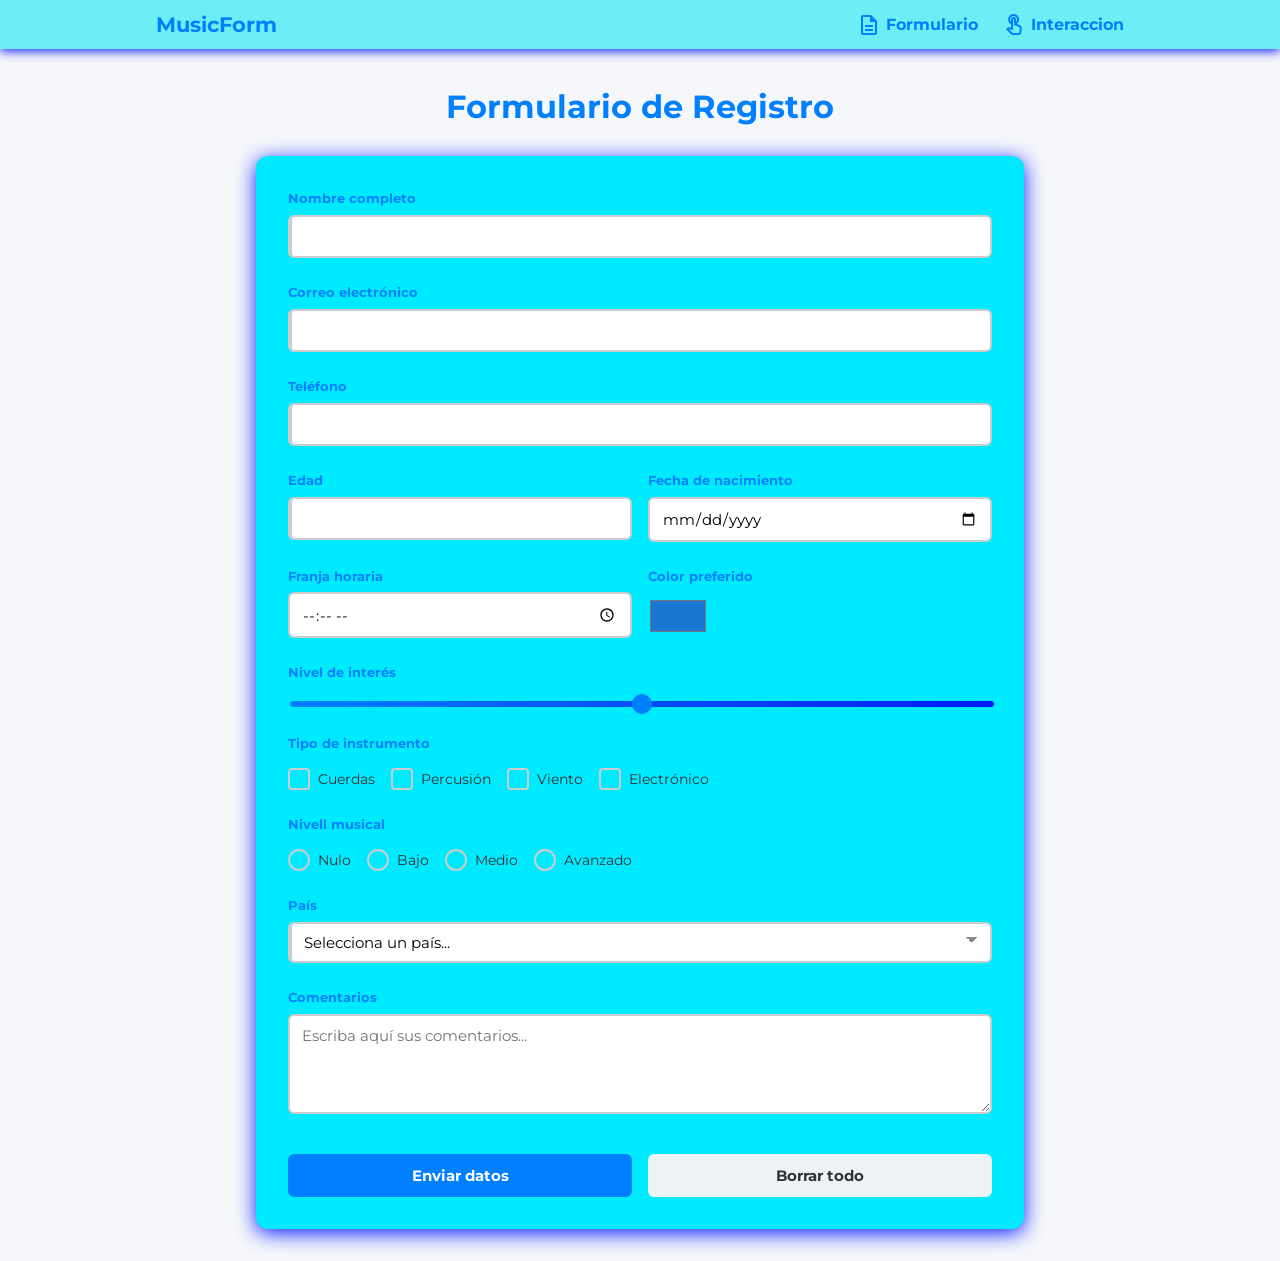
<file: index.html>
<!DOCTYPE html>
<html lang="es">

<head>
    <meta charset="UTF-8">
    <meta name="viewport" content="width=device-width, initial-scale=1.0">
    <title>Exercici 006 - Formulari</title>
    <link href="https://fonts.googleapis.com/css2?family=Montserrat:wght@400;700&family=Roboto:wght@300;400&display=swap" rel="stylesheet">
    <link href="https://fonts.googleapis.com/icon?family=Material+Icons+Outlined" rel="stylesheet">
    <link rel="stylesheet" href="estils.css">
</head>

<body id="pagina-formulari">
    <header class="navbar sticky">
        <nav class="container-flex">
            <a class="brand" href="#">MusicForm</a>
            <input id="menu-toggle" type="checkbox" class="menu-checkbox" />
            <label for="menu-toggle" class="menu-icon">
                <span></span><span></span><span></span>
            </label>
            <div class="nav-links">
                <a href="index.html"><span class="material-icons-outlined">description</span> Formulario</a>
                <a href="interaccio.html"><span class="material-icons-outlined">touch_app</span> Interaccion</a>
            </div>
        </nav>
    </header>

    <main class="container">
        <h1>Formulario de Registro</h1>
        <form action="#" method="post" class="formulari">

            <!-- Nom completo -->
            <div class="camp">
                <label class="fixedLabel" for="name">Nombre completo</label>
                <input type="text" id="name" name="name" placeholder=" " required pattern="^[A-Za-zÀ-ÿ\s]{3,30}$"
                    title="El nom ha de tenir entre 3 i 30 caràcters, només lletres.">
                <p class="error">El nombre ha de tener entre 3 i 30 caracteres.</p>
            </div>

            <!-- Correo electronico -->
            <div class="camp">
                <label class="fixedLabel" for="email">Correo electrónico</label>
                <input type="email" id="email" name="email" placeholder=" " required>
                <p class="error">Introduce un correo electrónico válido.</p>
            </div>

            <!-- Teléfono -->
            <div class="camp">
                <label class="fixedLabel" for="telefono">Teléfono</label>
                <input type="tel" id="telefono" name="telefono" placeholder=" " required pattern="^[0-9]{9}$"
                    title="El número de teléfono ha de tenir 9 dígits.">
                <p class="error">Introduce un número de teléfono válido (9 dígitos).</p>
            </div>

            <!-- Fila: Edad + Fecha de nacimiento -->
            <div class="form-row">
                <div class="camp">
                    <label class="fixedLabel" for="edad">Edad</label>
                    <input type="number" id="edad" name="edad" placeholder=" " required min="6" max="120" step="1">
                    <p class="error">Introduce una edad entre 6 i 120 años.</p>
                </div>
                <div class="camp">
                    <label class="fixedLabel" for="naixement">Fecha de nacimiento</label>
                    <input type="date" id="naixement" name="naixement">
                </div>
            </div>

            <!-- Fila: Hora + Color -->
            <div class="form-row">
                <div class="camp">
                    <label class="fixedLabel" for="hora">Franja horaria</label>
                    <input type="time" id="hora" name="hora" placeholder=" ">
                </div>
                <div class="camp">
                    <label class="fixedLabel" for="color">Color preferido<br /></label>
                    <input type="color" id="color" name="color" value="#1976d2">
                </div>
            </div>

            <!-- Range -->
            <div class="camp">
                <label class="fixedLabel" for="volum">Nivel de interés</label>
                <input type="range" id="volum" name="volum" min="0" max="100" value="50">
            </div>

            <!-- Aficions (checkbox múltiple) -->
            <div class="camp">
                <label class="fixedLabel">Tipo de instrumento</label>
                <div class="selection-group">
                    <label class="custom-check">
                        <input type="checkbox" name="aficions" value="cuerdas">
                        <span class="checkmark"></span>
                        <span class="check-text">Cuerdas</span>
                    </label>
                    <label class="custom-check">
                        <input type="checkbox" name="aficions" value="percusion">
                        <span class="checkmark"></span>
                        <span class="check-text">Percusión</span>
                    </label>
                    <label class="custom-check">
                        <input type="checkbox" name="aficions" value="viento">
                        <span class="checkmark"></span>
                        <span class="check-text">Viento</span>
                    </label>
                    <label class="custom-check">
                        <input type="checkbox" name="aficions" value="electronico">
                        <span class="checkmark"></span>
                        <span class="check-text">Electrónico</span>
                    </label>
                </div>
            </div>

            <!-- Nivell d'estudis (radio) -->
            <div class="camp">
                <label class="fixedLabel">Nivell musical</label>
                <div class="selection-group">
                    <label class="custom-radio">
                        <input type="radio" name="estudios" value="nulo">
                        <span class="radiomark"></span>
                        <span class="radio-text">Nulo</span>
                    </label>
                    <label class="custom-radio">
                        <input type="radio" name="estudios" value="bajo">
                        <span class="radiomark"></span>
                        <span class="radio-text">Bajo</span>
                    </label>
                    <label class="custom-radio">
                        <input type="radio" name="estudios" value="medio">
                        <span class="radiomark"></span>
                        <span class="radio-text">Medio</span>
                    </label>
                    <label class="custom-radio">
                        <input type="radio" name="estudios" value="avanzado">
                        <span class="radiomark"></span>
                        <span class="radio-text">Avanzado</span>
                    </label>
                </div>
            </div>

            <!-- País (select) -->
            <div class="camp">
                <label class="fixedLabel" for="pais">País</label>
                <select id="pais" name="pais" required>
                    <option value="">Selecciona un país...</option>
                    <option value="es">España</option>
                    <option value="fr">Francia</option>
                    <option value="it">Italia</option>
                    <option value="pt">Portugal</option>
                    <option value="de">Alemania</option>
                </select>
            </div>

            <!-- Comentaris (textarea) -->
            <div class="camp">
                <label class="fixedLabel" for="comentaris">Comentarios</label>
                <textarea id="comentaris" name="comentarios" rows="4" maxlength="300"
                    placeholder="Escriba aquí sus comentarios..."></textarea>
            </div>

            <!-- Botons -->
            <div class="btn-group">
                <button type="submit" class="btn btn-submit">Enviar datos</button>
                <button type="reset" class="btn btn-reset">Borrar todo</button>
            </div>

        </form>
    </main>

</body>

</html>
</file>
<file: estils.css>
:root {
  --colorPrincipal: #0080ff;
  --colorPrincipalHover: rgba(0, 21, 255, 0.976);
  --colorError: #d32f2f;
  --colorValid: #2e7d32;
  --colorBg: #f5f7fa;
  --colorText: #333;
  --colorBorder: #ccc;
}

* { box-sizing: border-box; }

body {
  font-family: 'Montserrat', sans-serif;
  background-color: var(--colorBg);
  color: var(--colorText);
  margin: 0;
  line-height: 1.6;
}

h1 { text-align: center; color: var(--colorPrincipal); margin-bottom: 1.5rem; }

.container { max-width: 800px; margin: 2rem auto; padding: 0 1rem; }

.container-flex {
  display: flex;
  justify-content: space-between;
  align-items: center;
  max-width: 1000px;
  margin: 0 auto;
  padding: 0.5rem 1rem;
}

/* NAVBAR */
.navbar { background: rgb(110, 237, 244); box-shadow: 0 2px 10px var(--colorPrincipalHover); }
.sticky { position: sticky; top: 0; z-index: 1000; }

.brand {
  font-weight: 700; 
  font-size: 1.3rem; 
  text-decoration: none;
  color: var(--colorPrincipal); 
  transition: opacity 0.3s ease;
}
.brand:hover { color: var(--colorPrincipalHover); }

.nav-links { display: flex; gap: 1.5rem; }
.nav-links a {
  text-decoration: none; 
  color: var(--colorPrincipal); 
  display: flex;
  align-items: center; 
  gap: 5px; font-weight: 700; 
  transition: color 0.3s ease;
}
.nav-links a:hover { color: var(--colorPrincipalHover); }

.menu-checkbox, .menu-icon { display: none; }

/* NAVBAR MÒBIL */
@media (max-width: 600px) {
  .menu-icon { display: flex; flex-direction: column; gap: 5px; cursor: pointer; }
  .menu-icon span {
    width: 25px; 
    height: 3px; 
    background: var(--colorText);
    border-radius: 2px; 
    transition: transform 0.3s ease, opacity 0.3s ease;
  }
  .nav-links {
    display: none; 
    position: absolute; top: 55px; 
    left: 0; width: 100%;
    background: rgb(110, 237, 244); 
    flex-direction: column; 
    padding: 1rem;
    box-shadow: 0 5px 10px rgb(0, 55, 255);
  }
  body:has(#menu-toggle:checked) .nav-links { display: flex; }
  body:has(#menu-toggle:checked) .menu-icon span:nth-child(1) { transform: rotate(45deg) translate(5px, 6px); }
  body:has(#menu-toggle:checked) .menu-icon span:nth-child(2) { opacity: 0; }
  body:has(#menu-toggle:checked) .menu-icon span:nth-child(3) { transform: rotate(-45deg) translate(5px, -6px); }
  .form-row { flex-direction: column; }
}

/* FORMULARIO */
form.formulari {
  background: rgb(0, 234, 255); 
  padding: 2rem; 
  border-radius: 12px;
  box-shadow: 0 4px 20px var(--colorPrincipalHover); 
  display: flex; 
  flex-direction: column;
}

.camp { margin-bottom: 1.5rem; position: relative; display: flex; flex-direction: column; }
.form-row { display: flex; gap: 1rem; flex-wrap: wrap; }
.form-row .camp { flex: 1; min-width: 200px; }

/* LABELS */
.fixedLabel { color: var(--colorPrincipal); font-size: 13px; font-weight: 700; margin-bottom: 6px; }

/* INPUTS */
.camp input[list], .camp input[type="date"], .camp input[type="datetime-local"],
.camp input[type="email"], .camp input[type="month"], .camp input[type="number"],
.camp input[type="search"], .camp input[type="tel"], .camp input[type="text"],
.camp input[type="time"], .camp input[type="week"] {
  background-color: #fff; 
  border: 2px solid var(--colorBorder); 
  border-radius: 6px;
  font-family: "Montserrat", sans-serif; 
  font-size: 15px; padding: 10px 12px;
  transition: border-color 0.3s ease, box-shadow 0.3s ease, transform 0.2s ease; width: 100%;
}

.camp select, .camp textarea {
  background-color: #fff; 
  border: 2px solid var(--colorBorder); 
  border-radius: 6px;
  font-family: "Montserrat", sans-serif; 
  font-size: 15px; 
  padding: 10px 12px;
  transition: border-color 0.3s ease, box-shadow 0.3s ease, transform 0.2s ease; width: 100%;
}
.camp textarea { min-height: 100px; resize: vertical; }

/* FOCUS animado */
.camp input[list]:focus, .camp input[type="date"]:focus, .camp input[type="datetime-local"]:focus,
.camp input[type="email"]:focus, .camp input[type="month"]:focus, .camp input[type="number"]:focus,
.camp input[type="search"]:focus, .camp input[type="tel"]:focus, .camp input[type="text"]:focus,
.camp input[type="time"]:focus, .camp input[type="week"]:focus,
.camp select:focus, .camp textarea:focus {
  border-color: var(--colorPrincipal); 
  box-shadow: 0 0 0 4px rgba(25,118,210,0.15);
  outline: none; 
  transform: translateY(-2px);
}

/* VALIDACIÓ */
.camp input:required, .camp select:required { border-left: 4px solid var(--colorBorder); }
.camp input:required:valid { border-color: var(--colorValid); border-left: 4px solid var(--colorValid); }
.camp input:required:invalid:not(:placeholder-shown):not(:focus) {
  border-color: var(--colorError); 
  border-left: 4px solid var(--colorError); 
  background-color: #fff5f5;
}

.error { color: var(--colorError); display: none; font-size: 12px; margin-top: 4px; }
.camp input:invalid:not(:placeholder-shown):not(:focus) + .error { display: block; }

/* SELECT */
.camp select:not([multiple]) {
  appearance: none; 
  cursor: pointer;
  background-image: linear-gradient(45deg, transparent 50%, #888 50%), linear-gradient(135deg, #888 50%, transparent 50%);
  background-position: calc(100% - 18px) calc(50% - 3px), calc(100% - 12px) calc(50% - 3px);
  background-repeat: no-repeat;
  background-size: 6px 6px, 6px 6px; padding-right: 36px;
}

/* COLOR */
.camp input[type="color"] {
  background: transparent;
  border: none; 
  cursor: pointer; 
  height: 40px;
  margin-top: 4px; 
  padding: 0; width: 60px; 
  transition: transform 0.2s ease;
}
.camp input[type="color"]:hover { transform: scale(1.15); }

/* RANGE */
.camp input[type="range"] { -webkit-appearance: none; appearance: none; background: transparent; margin-top: 12px; width: 100%; }
.camp input[type="range"]::-webkit-slider-runnable-track { background: linear-gradient(to right, var(--colorPrincipal), var(--colorPrincipalHover)); border-radius: 4px; height: 6px; }
.camp input[type="range"]::-webkit-slider-thumb { -webkit-appearance: none; background: var(--colorPrincipal); border-radius: 50%; cursor: pointer; height: 20px; margin-top: -7px; transition: background 0.2s ease, transform 0.2s ease; width: 20px; }
.camp input[type="range"]::-webkit-slider-thumb:hover { background: var(--colorPrincipalHover); transform: scale(1.2); }
.camp input[type="range"]::-moz-range-track { background: linear-gradient(to right, var(--colorPrincipal), var(--colorPrincipalHover)); border-radius: 4px; height: 6px; }
.camp input[type="range"]::-moz-range-thumb { background: var(--colorPrincipal); border: none; border-radius: 50%; cursor: pointer; height: 20px; width: 20px; }

/* CHECKBOX PERSONALITZAT */
.selection-group { display: flex; gap: 1rem; flex-wrap: wrap; margin-top: 8px; }

.custom-check { display: flex; align-items: center; gap: 8px; cursor: pointer; position: relative; user-select: none; }
.custom-check input[type="checkbox"] { position: absolute; opacity: 0; width: 0; height: 0; }
.checkmark {
  width: 22px; 
  height: 22px; 
  border: 2px solid var(--colorBorder);
  border-radius: 4px;
  display: inline-block; 
  position: relative; 
  transition: background-color 0.3s ease, border-color 0.3s ease; 
  flex-shrink: 0;
}
.checkmark::after {
  content: ""; 
  position: absolute; 
  display: none; 
  left: 6px; 
  top: 2px;
  width: 6px; 
  height: 12px; 
  border: solid white; 
  border-width: 0 2.5px 2.5px 0; 
  transform: rotate(45deg);
}
.custom-check input[type="checkbox"]:checked ~ .checkmark { background-color: var(--colorPrincipal); border-color: var(--colorPrincipal); }
.custom-check input[type="checkbox"]:checked ~ .checkmark::after { display: block; }
.custom-check:hover .checkmark { border-color: var(--colorPrincipal); }
.check-text { font-size: 14px; }

/* RADIO PERSONALITZAT */
.custom-radio { display: flex; align-items: center; gap: 8px; cursor: pointer; position: relative; user-select: none; }
.custom-radio input[type="radio"] { position: absolute; opacity: 0; width: 0; height: 0; }
.radiomark {
  width: 22px; 
  height: 22px; 
  border: 2px solid var(--colorBorder); 
  border-radius: 50%;
  display: inline-block; 
  position: relative; 
  transition: border-color 0.3s ease; 
  flex-shrink: 0;
}
.radiomark::after {
  content: ""; 
  position: absolute; 
  display: none; 
  top: 4px; 
  left: 4px;
  width: 10px; 
  height: 10px; 
  border-radius: 50%; 
  background-color: var(--colorPrincipal);
}
.custom-radio input[type="radio"]:checked ~ .radiomark { border-color: var(--colorPrincipal); }
.custom-radio input[type="radio"]:checked ~ .radiomark::after { display: block; }
.custom-radio:hover .radiomark { border-color: var(--colorPrincipal); }
.radio-text { font-size: 14px; }

/* BOTONS */
.btn-group { display: flex; gap: 1rem; margin-top: 1rem; flex-wrap: wrap; }
.btn {
  padding: 12px 2rem; 
  border: none; 
  border-radius: 6px;
  cursor: pointer;
  font-size: 15px; 
  font-weight: 700; 
  font-family: inherit;
  transition: background 0.3s ease, transform 0.2s ease, box-shadow 0.3s ease; 
  flex: 1; 
  min-width: 140px;
}
.btn-submit { background: var(--colorPrincipal); color: white; }
.btn-submit:hover { background: var(--colorPrincipalHover); transform: translateY(-2px); box-shadow: 0 4px 12px var(--colorPrincipalHover); }
.btn-reset { background: #edf2f7; color: var(--colorText); }
.btn-reset:hover { background: #e2e8f0; transform: translateY(-2px); box-shadow: 0 4px 12px var(--colorPrincipalHover); }

/* ========== PART 2 — INTERACTIVITAT ========== */

.interactive-section {
  background: rgb(0, 234, 255); 
  padding: 2rem; 
  border-radius: 12px;
  box-shadow: 0 4px 20px var(--colorPrincipalHover); 
  margin-bottom: 2rem;
}
.interactive-section h2 { color: var(--colorPrincipal); margin-top: 0; margin-bottom: 1.5rem; font-size: 1.3rem; }

.hidden-radio, .hidden-check { display: none; }

/* TABS */
.tab-buttons { display: flex; border-bottom: 3px solid #e2e8f0; margin-bottom: 1rem; }
.tab-btn {
  padding: 0.8rem 1.2rem; 
  cursor: pointer; 
  font-weight: 700; 
  color: #888;
  border-bottom: 3px solid transparent; 
  margin-bottom: -3px;
  transition: color 0.3s ease, border-color 0.3s ease, background-color 0.3s ease; 
  text-align: center; 
  flex: 1;
}
.tab-btn:hover { color: var(--colorPrincipal); background-color: rgba(25,118,210,0.05); }

.content { display: none; padding: 1.5rem; background: #fafbfc; border-radius: 8px; animation: fadeIn 0.4s ease; }
@keyframes fadeIn { from { opacity: 0; transform: translateY(8px); } to { opacity: 1; transform: translateY(0); } }

#pagina-interaccio:has(#tab1:checked) .content-1 { display: block; }
#pagina-interaccio:has(#tab1:checked) label[for="tab1"] { color: var(--colorPrincipal); border-bottom: 3px solid var(--colorPrincipal); }
#pagina-interaccio:has(#tab2:checked) .content-2 { display: block; }
#pagina-interaccio:has(#tab2:checked) label[for="tab2"] { color: var(--colorPrincipal); border-bottom: 3px solid var(--colorPrincipal); }
#pagina-interaccio:has(#tab3:checked) .content-3 { display: block; }
#pagina-interaccio:has(#tab3:checked) label[for="tab3"] { color: var(--colorPrincipal); border-bottom: 3px solid var(--colorPrincipal); }

/* FLIP CARD */
.flip-wrapper { perspective: 1000px; width: 280px; height: 180px; margin: 1rem auto; }
.flip-card { display: block; width: 100%; height: 100%; cursor: pointer; }
.card-inner { position: relative; width: 100%; height: 100%; transition: transform 0.8s ease; transform-style: preserve-3d; }
#pagina-interaccio:has(#flip-trigger:checked) .card-inner { transform: rotateY(180deg); }

.card-front, .card-back {
  position: absolute;
   width: 100%; 
   height: 100%; 
   backface-visibility: hidden;
  display: flex; 
  flex-direction: column; 
  justify-content: center; 
  align-items: center;
  border-radius: 12px; 
  color: white; 
  padding: 1rem; 
  text-align: center;
}
.card-front { background: linear-gradient(135deg, var(--colorPrincipal), #0d47a1); }
.card-back { background: linear-gradient(135deg, var(--colorValid), #1b5e20); transform: rotateY(180deg); }
.card-front h3, .card-back h3 { margin: 0 0 0.5rem 0; }
.card-front p, .card-back p { margin: 0; font-size: 14px; opacity: 0.9; }

/* IMAGENES */
.tab-img {
  width: 100%; 
  max-height: 200px; 
  object-fit: cover; 
  border-radius: 8px;
  margin-bottom: 1rem; 
  transition: transform 0.3s ease;
}
.tab-img:hover { transform: scale(1.02); }

/* CAROUSEL */
.carousel {
  position: relative; 
  width: 100%; 
  max-width: 500px; 
  margin: 0 auto; 
  overflow: hidden; 
  border-radius: 12px; 
}

.carousel-track { display: flex; width: 300%; transition: transform 0.5s ease; }
.carousel-slide {
  width: 33.5%; flex-shrink: 0; display: flex; flex-direction: column; align-items: center;
}
.carousel-slide img { width: 100%; height: 280px; object-fit: cover; border-radius: 8px; }
.slide-caption {
  text-align: center; padding: 0.8rem; font-weight: 700; color: var(--colorText); font-size: 14px;
}

/* Lògica carousel amb :has() */
#pagina-interaccio:has(#slide1:checked) .carousel-track { transform: translateX(0); }
#pagina-interaccio:has(#slide2:checked) .carousel-track { transform: translateX(-33.333%); }
#pagina-interaccio:has(#slide3:checked) .carousel-track { transform: translateX(-66.666%); }

/* Dots */
.carousel-dots { display: flex; justify-content: center; gap: 8px; padding: 0.8rem 0; }
.dot {
  width: 12px; height: 12px; border-radius: 50%; background: #ccc; cursor: pointer;
  transition: background 0.3s ease, transform 0.2s ease;
}
.dot:hover { transform: scale(1.3); }

#pagina-interaccio:has(#slide1:checked) label[for="slide1"].dot { background: var(--colorPrincipal); transform: scale(1.2); }
#pagina-interaccio:has(#slide2:checked) label[for="slide2"].dot { background: var(--colorPrincipal); transform: scale(1.2); }
#pagina-interaccio:has(#slide3:checked) label[for="slide3"].dot { background: var(--colorPrincipal); transform: scale(1.2); }

/* Fletxes navegació */
.carousel-arrows label { display: none; }

.arrow-prev-1, .arrow-prev-2, .arrow-prev-3,
.arrow-next-1, .arrow-next-2, .arrow-next-3 {
  position: absolute; 
  top: 50%; 
  transform: translateY(-70%); 
  cursor: pointer;
  font-size: 24px; 
  font-weight: 700; 
  color: white; 
  background: rgba(0,0,0,0.4);
  width: 36px; 
  height: 36px; 
  border-radius: 50%; 
  display: none;
  align-items: center; 
  justify-content: center; 
  transition: background 0.3s ease;
  text-align: center;
}
.arrow-prev-1, .arrow-prev-2, .arrow-prev-3 { left: 8px; }
.arrow-next-1, .arrow-next-2, .arrow-next-3 { right: 8px; }

.arrow-prev-1:hover, .arrow-prev-2:hover, .arrow-prev-3:hover,
.arrow-next-1:hover, .arrow-next-2:hover, .arrow-next-3:hover { background: rgba(0,0,0,0.7); }

#pagina-interaccio:has(#slide1:checked) .arrow-prev-1 { display: flex; }
#pagina-interaccio:has(#slide1:checked) .arrow-next-1 { display: flex; }
#pagina-interaccio:has(#slide2:checked) .arrow-prev-2 { display: flex; }
#pagina-interaccio:has(#slide2:checked) .arrow-next-2 { display: flex; }
#pagina-interaccio:has(#slide3:checked) .arrow-prev-3 { display: flex; }
#pagina-interaccio:has(#slide3:checked) .arrow-next-3 { display: flex; }
</file>
